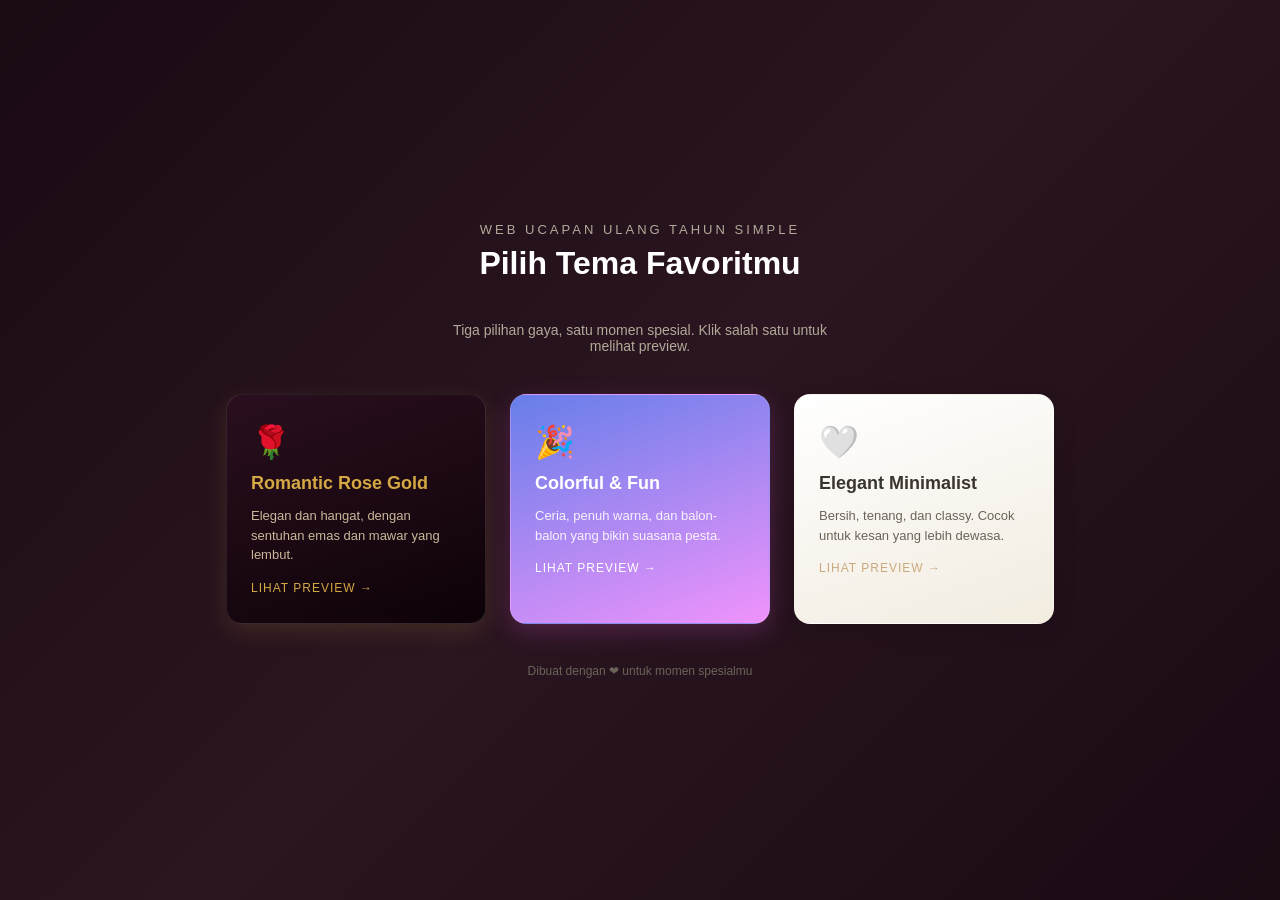
<file: index.html>
<!DOCTYPE html>
<html lang="id">
<head>
    <meta charset="UTF-8">
    <meta name="viewport" content="width=device-width, initial-scale=1.0">
    <title>Web Ucapan Ulang Tahun - Pilih Tema</title>
    <style>
        * {
            margin: 0;
            padding: 0;
            box-sizing: border-box;
        }

        body {
            font-family: 'Segoe UI', sans-serif;
            background: linear-gradient(135deg, #1a0a14 0%, #2a1520 50%, #1a0a14 100%);
            min-height: 100vh;
            display: flex;
            flex-direction: column;
            align-items: center;
            justify-content: center;
            padding: 40px 20px;
            gap: 40px;
        }

        .eyebrow {
            color: #b3a998;
            font-size: 13px;
            letter-spacing: 3px;
            text-transform: uppercase;
        }

        h1 {
            color: #fff;
            font-size: 32px;
            text-align: center;
        }

        .subtitle {
            color: #b3a998;
            font-size: 14px;
            text-align: center;
            max-width: 400px;
        }

        .cards {
            display: flex;
            flex-wrap: wrap;
            justify-content: center;
            gap: 24px;
            max-width: 900px;
        }

        .card {
            width: 260px;
            border-radius: 16px;
            padding: 28px 24px;
            text-decoration: none;
            display: flex;
            flex-direction: column;
            gap: 12px;
            transition: transform 0.3s ease, box-shadow 0.3s ease;
            border: 1px solid rgba(255,255,255,0.1);
        }

        .card:hover {
            transform: translateY(-6px);
        }

        .card-a {
            background: linear-gradient(160deg, #2a0f1e, #0d0208);
            box-shadow: 0 8px 24px rgba(212, 168, 67, 0.15);
        }

        .card-a:hover {
            box-shadow: 0 12px 32px rgba(212, 168, 67, 0.3);
        }

        .card-b {
            background: linear-gradient(160deg, #667eea, #f093fb);
            box-shadow: 0 8px 24px rgba(200, 80, 192, 0.25);
        }

        .card-b:hover {
            box-shadow: 0 12px 32px rgba(200, 80, 192, 0.4);
        }

        .card-c {
            background: linear-gradient(160deg, #ffffff, #f2ece0);
            box-shadow: 0 8px 24px rgba(0, 0, 0, 0.1);
        }

        .card-c:hover {
            box-shadow: 0 12px 32px rgba(0, 0, 0, 0.15);
        }

        .card-icon {
            font-size: 32px;
        }

        .card-title {
            font-size: 18px;
            font-weight: 600;
        }

        .card-a .card-title { color: #d4a843; }
        .card-b .card-title { color: #fff; }
        .card-c .card-title { color: #3a352f; }

        .card-desc {
            font-size: 13px;
            line-height: 1.5;
        }

        .card-a .card-desc { color: #c9b99a; }
        .card-b .card-desc { color: rgba(255,255,255,0.9); }
        .card-c .card-desc { color: #6b6459; }

        .card-cta {
            font-size: 12px;
            letter-spacing: 1px;
            text-transform: uppercase;
            margin-top: 4px;
        }

        .card-a .card-cta { color: #d4a843; }
        .card-b .card-cta { color: #fff; }
        .card-c .card-cta { color: #c9a97e; }

        footer {
            color: #6b6459;
            font-size: 12px;
            text-align: center;
        }
    </style>
</head>
<body>
    <div>
        <p class="eyebrow" style="text-align:center; margin-bottom: 8px;">Web Ucapan Ulang Tahun Simple</p>
        <h1>Pilih Tema Favoritmu</h1>
    </div>
    <p class="subtitle">Tiga pilihan gaya, satu momen spesial. Klik salah satu untuk melihat preview.</p>

    <div class="cards">
        <a href="template-A/" class="card card-a">
            <div class="card-icon">🌹</div>
            <div class="card-title">Romantic Rose Gold</div>
            <div class="card-desc">Elegan dan hangat, dengan sentuhan emas dan mawar yang lembut.</div>
            <div class="card-cta">Lihat Preview →</div>
        </a>

        <a href="template-B/" class="card card-b">
            <div class="card-icon">🎉</div>
            <div class="card-title">Colorful & Fun</div>
            <div class="card-desc">Ceria, penuh warna, dan balon-balon yang bikin suasana pesta.</div>
            <div class="card-cta">Lihat Preview →</div>
        </a>

        <a href="template-C/" class="card card-c">
            <div class="card-icon">🤍</div>
            <div class="card-title">Elegant Minimalist</div>
            <div class="card-desc">Bersih, tenang, dan classy. Cocok untuk kesan yang lebih dewasa.</div>
            <div class="card-cta">Lihat Preview →</div>
        </a>
    </div>

    <footer>Dibuat dengan ❤ untuk momen spesialmu</footer>
</body>
</html>
</file>
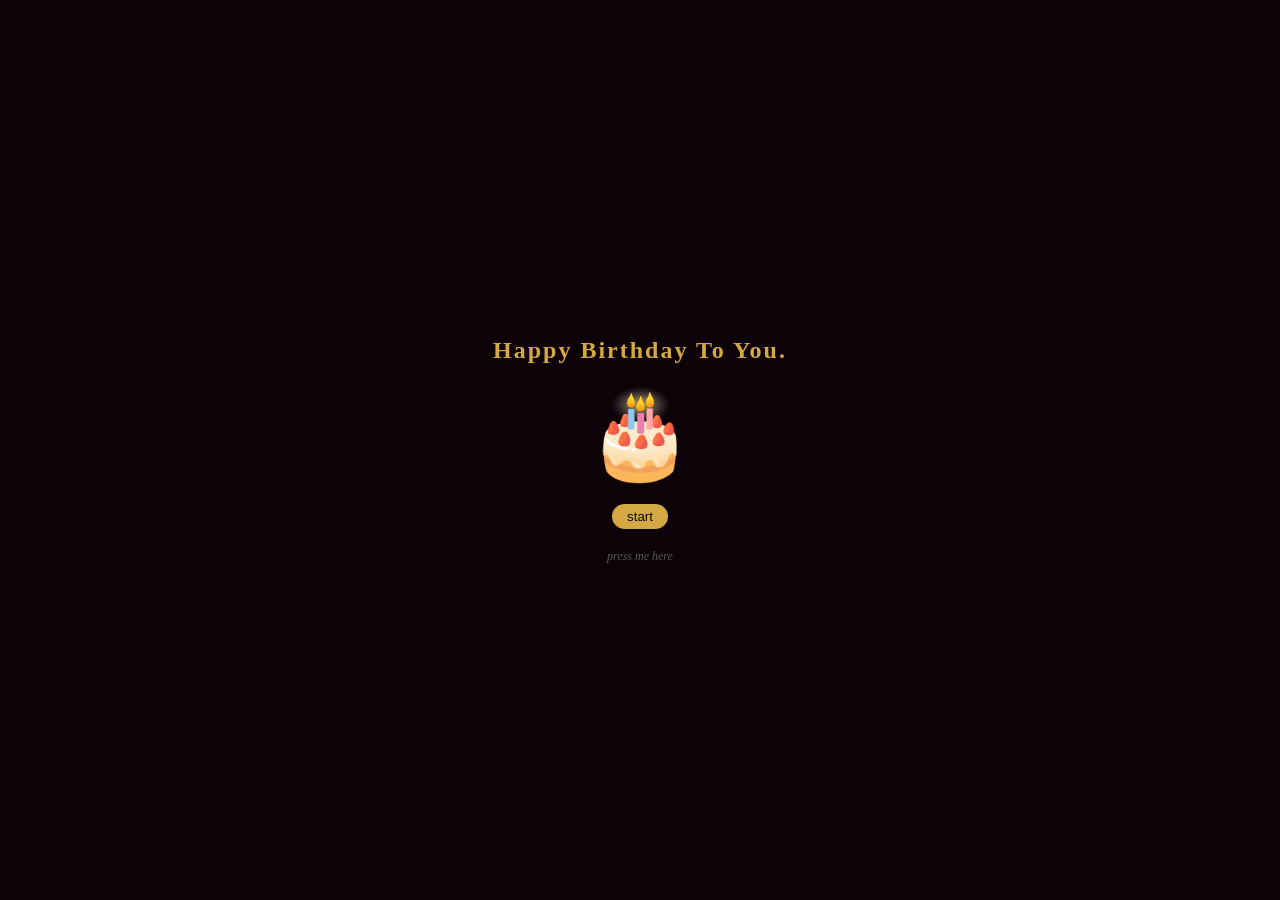
<file: contoh-a/index.html>
<!DOCTYPE html>
<html lang="en">
<head>
    <meta charset="UTF-8">
    <meta name="viewport" content="width=device-width, initial-scale=1.0">
    <title>happy birthday web</title>
    <link rel="stylesheet" href="index-A.css">
</head>
<body>
    <div class="intro-screen">
        <h1>Happy Birthday To You.</h1>
        <div class="cake">🎂</div>
        <button class="btn-start" onclick="start()">start</button>
        <p class="press">press me here</p>
    </div>

    <div class="main-content" id="maincontent">
        <section class="hero">
        <div class="foto-placeholder">
            <img src="img/image.jpg" alt="Foto">
        </div>
        <h2 class="nama">kitty</h2>
        <p class="tanggal">📅 17 agustus 1945</p>
        <div class="countdown">
            <div class="countdown-box">
                <span id="hari">00</span>
                <p>Hari</p>
            </div>
            <div class="countdown-box">
                <span id="jam">00</span>
                <p>Jam</p>
            </div>
            <div class="countdown-box">
                <span id="menit">00</span>
                <p>Menit</p>
            </div>
            <div class="countdown-box">
                <span id="detik">00</span>
                <p>Detik</p>
            </div>
        </div>
    </section>

   <section class="pesan">
    <div class="amplop" id="amplop" onclick="bukaAmplop()">
        <div class="amplop-tutup"></div>
        <div class="amplop-badan">
            <p>💌</p>
        </div>
    </div>
    
    <div class="isi-surat" id="isiSurat">
        <h3>💌 Untuk Kamu</h3>
        <p class="isi-pesan">pesan bipbupbop</p>
    </div>
</section>

    <section class="penutup">
        <h3>🎉Selamat ya udah ulang tahun, cihuy</h3>
    </section>
        <div id="ytAudioContainer" style="position:absolute; width:0; height:0; overflow:hidden;"></div>
    </div>

    <script src="index-A.js"></script>
    <script src="https://www.youtube.com/iframe_api"></script>
</body>
</html>
</file>
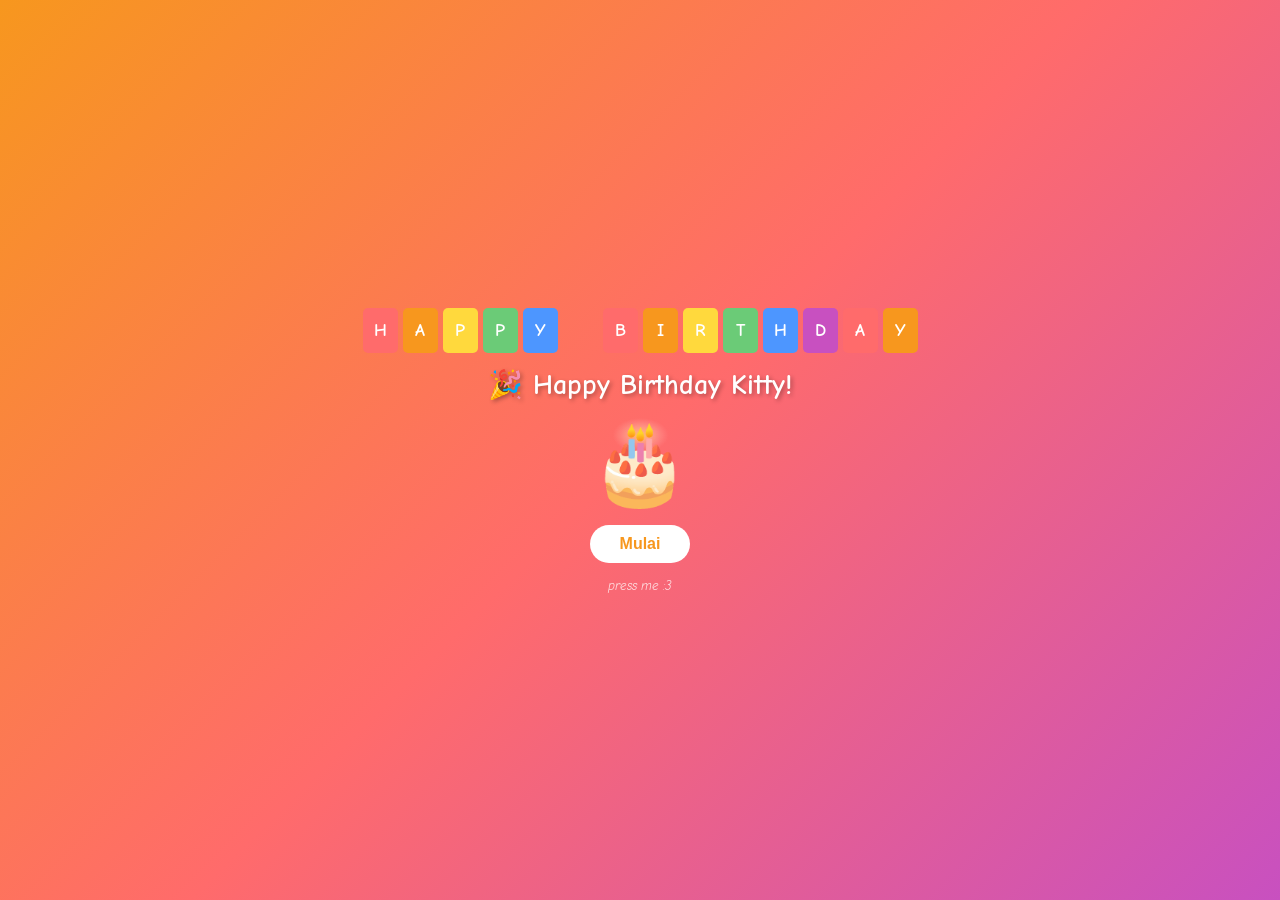
<file: contoh-b/index.html>
<!DOCTYPE html>
<html lang="en">
<head>
    <meta charset="UTF-8">
    <meta name="viewport" content="width=device-width, initial-scale=1.0">
    <title>Happy Birthday Web</title>
    <link rel="preconnect" href="https://fonts.googleapis.com">
    <link href="https://fonts.googleapis.com/css2?family=Comic+Neue:wght@400;700&display=swap" rel="stylesheet">
    <link rel="stylesheet" href="index-B.css">
</head>
<body>
    <div class="intro-screen">
        <div class="bunting" id="bunting"></div>
        <h1>🎉 Happy Birthday Kitty!</h1>
        <div class="cake">🎂</div>
        <button class="btn-start" onclick="start()">Mulai</button>
        <p class="press">press me :3</p>
    </div>

    <div class="main-content" id="maincontent">
        <section class="hero">
        <div class="hero-card">
        <div class="foto-placeholder">
            <img src="img/foto.png" alt="Foto">
            <div class="topi">
                <img src="img/party-hat.png" alt="Topi ulang tahun">
            </div>
        </div>
        <div class="hero-text">
        <h2 class="nama">Nama Orang</h2>
        <p class="tanggal">📅 17 Agustus 2045</p>
        <div class="countdown" id="countdown">
            <div class="countdown-box">
                <span id="hari">00</span>
                <p>Hari</p>
            </div>
            <div class="countdown-box">
                <span id="jam">00</span>
                <p>Jam</p>
            </div>
            <div class="countdown-box">
                <span id="menit">00</span>
                <p>Menit</p>
            </div>
            <div class="countdown-box">
                <span id="detik">00</span>
                <p>Detik</p>
            </div>
            </div>
            <div class="ucapan-wrap" id="ucapanHariH" style="display:none;">
                <span class="confetti-samping">🎉</span>
                <h2 class="ucapan-hariH">Selamat Ulang Tahun!</h2>
                <span class="confetti-samping">🎉</span>
            </div>
            <div id="ytAudioContainer" style="position:absolute; width:0; height:0; overflow:hidden;"></div>
        </div>
    </div>
    </section>

    <section class="pesan">
    <div class="amplop" id="amplop" onclick="bukaAmplop()">
        <div class="amplop-tutup"></div>
        <div class="amplop-badan">
            <p>💌</p>
        </div>
    </div>
    
    <div class="isi-surat" id="isiSurat">
        <h3>🎉 Untuk Kamu!</h3>
        <p class="isi-pesan">Semoga Sehat dan Gak ngerepotin babu</p>
    </div>
</section>

    <section class="penutup">
        <div class="penutup-wrap">
            <span class="confetti-samping">🎉</span>
            <div class="penutup-teks">
                <div class="baris-teks">Semoga harimu</div>
                <div class="baris-teks">secerah warna-warni ini!</div>
            </div>
            <span class="confetti-samping">🎉</span>
        </div>
    </section>
    </div>

    <script src="index-B.js"></script>
    <script src="https://www.youtube.com/iframe_api"></script>
</body>
</html>
</file>
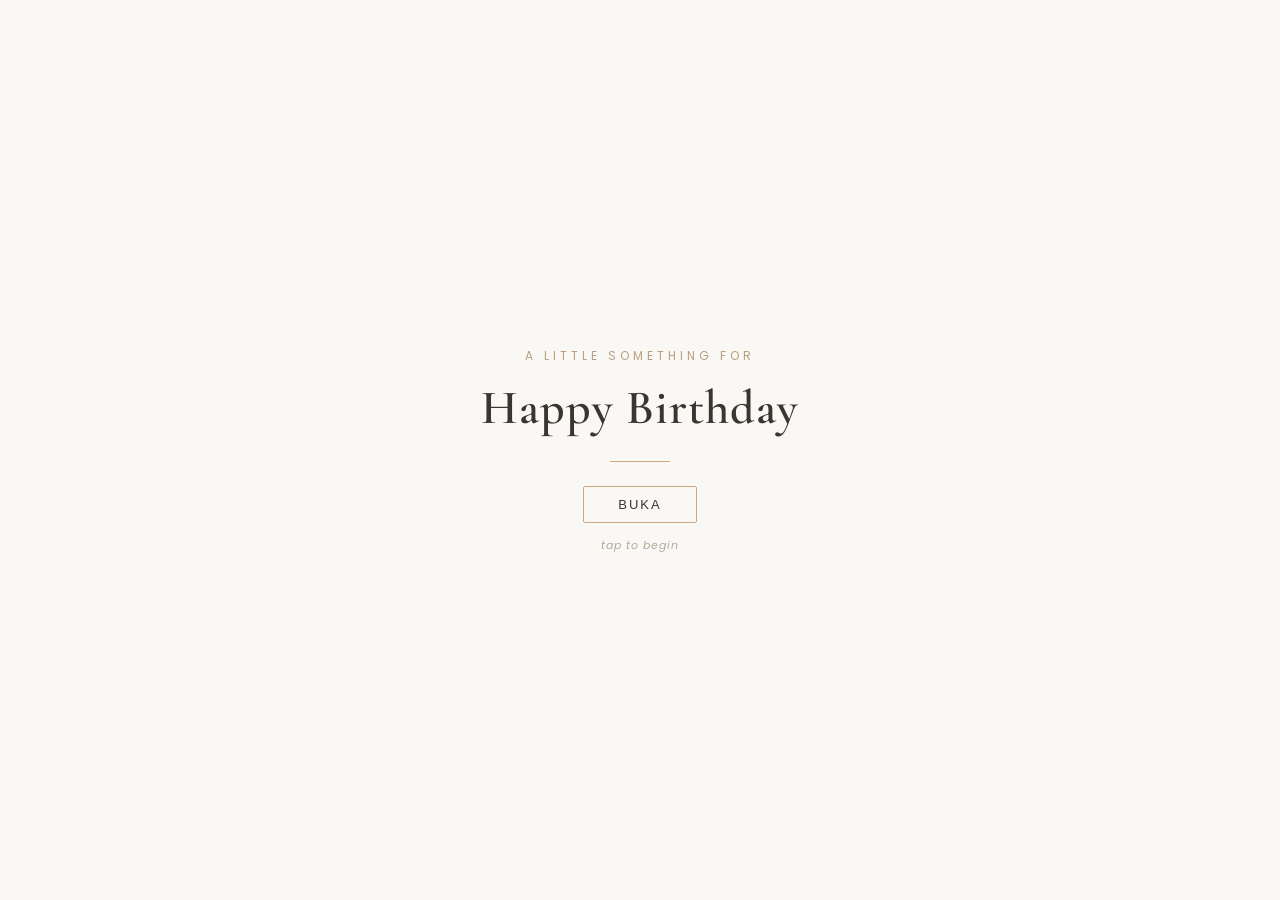
<file: contoh-c/index.html>
<!DOCTYPE html>
<html lang="en">
<head>
    <meta charset="UTF-8">
    <meta name="viewport" content="width=device-width, initial-scale=1.0">
    <title>Happy Birthday Web</title>
    <link rel="preconnect" href="https://fonts.googleapis.com">
    <link href="https://fonts.googleapis.com/css2?family=Cormorant+Garamond:wght@500;600&family=Poppins:wght@300;400;500&display=swap" rel="stylesheet">
    <link rel="stylesheet" href="index-C.css">
</head>
<body>
    <div class="intro-screen">
        <p class="eyebrow">a little something for</p>
        <h1>Happy Birthday</h1>
        <div class="divider"></div>
        <button class="btn-start" onclick="start()">Buka</button>
        <p class="press">tap to begin</p>
    </div>

    <div class="main-content" id="maincontent">
        <section class="hero">
            <div class="hero-card">
                <div class="foto-wrapper">
                    <svg class="rotating-text" viewBox="0 0 220 220">
                        <defs>
                            <path id="circlePath" d="M 110,110 m -95,0 a 95,95 0 1,1 190,0 a 95,95 0 1,1 -190,0" />
                        </defs>
                        <text font-size="13" letter-spacing="3">
                            <textPath href="#circlePath">&#10022; HAPPY BIRTHDAY &#10022; HAPPY BIRTHDAY </textPath>
                        </text>
                    </svg>
                    <div class="foto-placeholder">
                        <img src="img/foto1.png" alt="Foto">
                    </div>
                </div>
                <h2 class="nama">the person you love.</h2>
                <p class="tanggal">day month year</p>
                <div class="countdown">
                    <div class="countdown-box">
                        <span id="hari">00</span>
                        <p>Hari</p>
                    </div>
                    <div class="countdown-box">
                        <span id="jam">00</span>
                        <p>Jam</p>
                    </div>
                    <div class="countdown-box">
                        <span id="menit">00</span>
                        <p>Menit</p>
                    </div>
                    <div class="countdown-box">
                        <span id="detik">00</span>
                        <p>Detik</p>
                    </div>
                </div>
            </div>
            <div id="ytAudioContainer" style="position:absolute; width:0; height:0; overflow:hidden;"></div>
        </section>

        <section class="pesan">
            <div class="amplop" id="amplop" onclick="bukaAmplop()">
                <div class="amplop-tutup"></div>
                <div class="amplop-badan">
                    <p>&#9993;</p>
                </div>
            </div>

            <div class="isi-surat" id="isiSurat">
                <h3>Read This..</h3>
                <p class="isi-pesan" id="isiPesan" data-text="I hope you are always happy and always laughing."></p>
            </div>
        </section>

        <section class="penutup">
            <div class="divider small"></div>
            <h3>Happy Birthday.</h3>
        </section>
    </div>

    <script src="index-C.js"></script>
    <script src="https://www.youtube.com/iframe_api"></script>
</body>
</html>
</file>
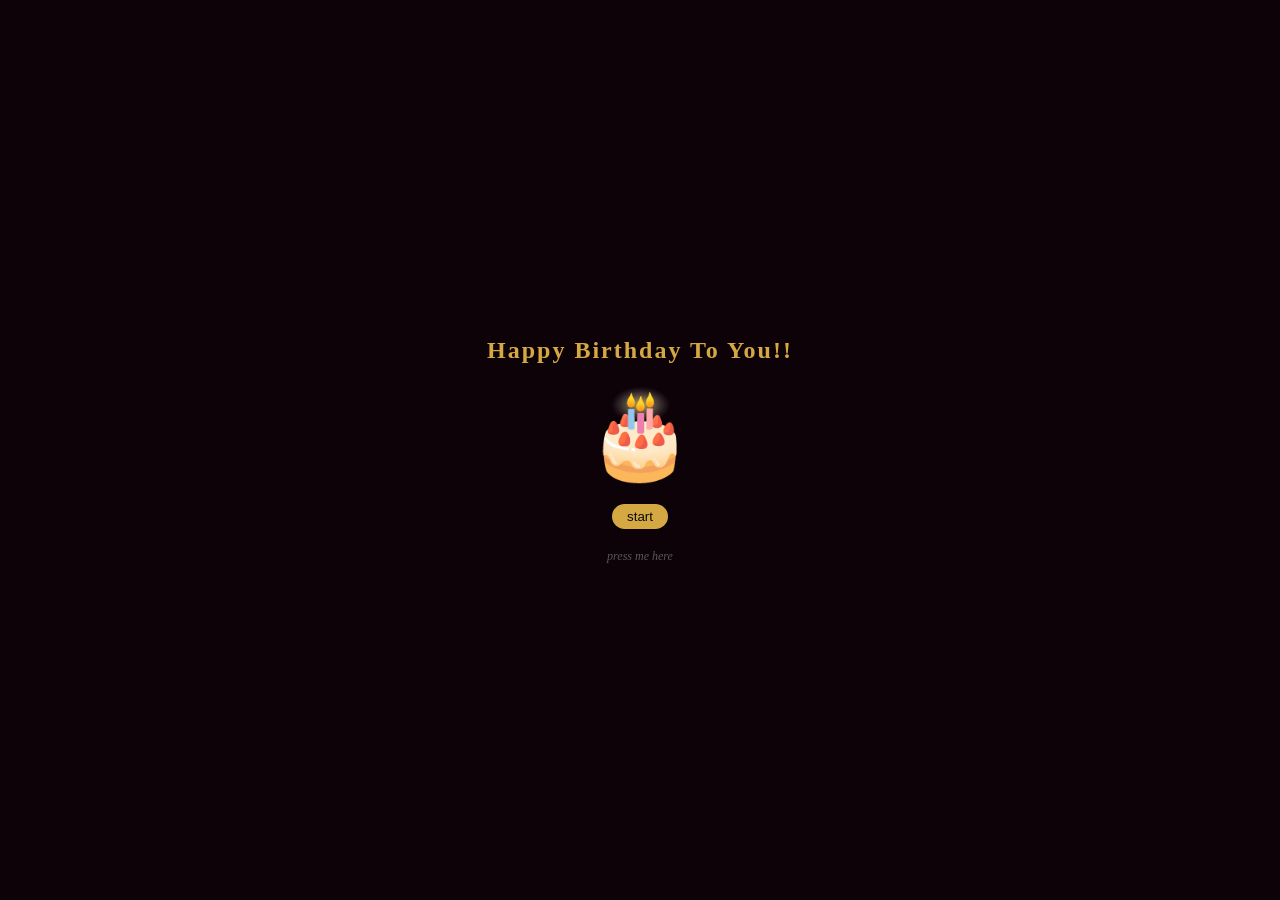
<file: template-A/index.html>
<!DOCTYPE html>
<html lang="en">
<head>
    <meta charset="UTF-8">
    <meta name="viewport" content="width=device-width, initial-scale=1.0">
    <title>happy birthday web</title>
    <link rel="stylesheet" href="index-A.css">
</head>
<body>
    <div class="intro-screen">
        <h1>Happy Birthday To You!!</h1>
        <div class="cake">🎂</div>
        <button class="btn-start" onclick="start()">start</button>
        <p class="press">press me here</p>
    </div>

    <div class="main-content" id="maincontent">
        <section class="hero">
        <div class="foto-placeholder">🎂</div>
        <h2 class="nama">Nama Orang</h2>
        <p class="tanggal">📅 DD Month YYYY</p>
        <div class="countdown">
            <div class="countdown-box">
                <span id="hari">00</span>
                <p>Hari</p>
            </div>
            <div class="countdown-box">
                <span id="jam">00</span>
                <p>Jam</p>
            </div>
            <div class="countdown-box">
                <span id="menit">00</span>
                <p>Menit</p>
            </div>
            <div class="countdown-box">
                <span id="detik">00</span>
                <p>Detik</p>
            </div>
        </div>
    </section>

   <section class="pesan">
    <div class="amplop" id="amplop" onclick="bukaAmplop()">
        <div class="amplop-tutup"></div>
        <div class="amplop-badan">
            <p>💌</p>
        </div>
    </div>
    
    <div class="isi-surat" id="isiSurat">
        <h3>💌 Untuk Kamu</h3>
        <p class="isi-pesan">Tulis pesan panjang di sini...</p>
    </div>
</section>

    <section class="penutup">
        <h3>🎉testing konten</h3>
    </section>
        <audio id="musikUltah" loop>
          <source src="audio/music.mp3" type="audio/mpeg">
        </audio>
    </div>

    <script src="index-A.js"></script>
</body>
</html>
</file>
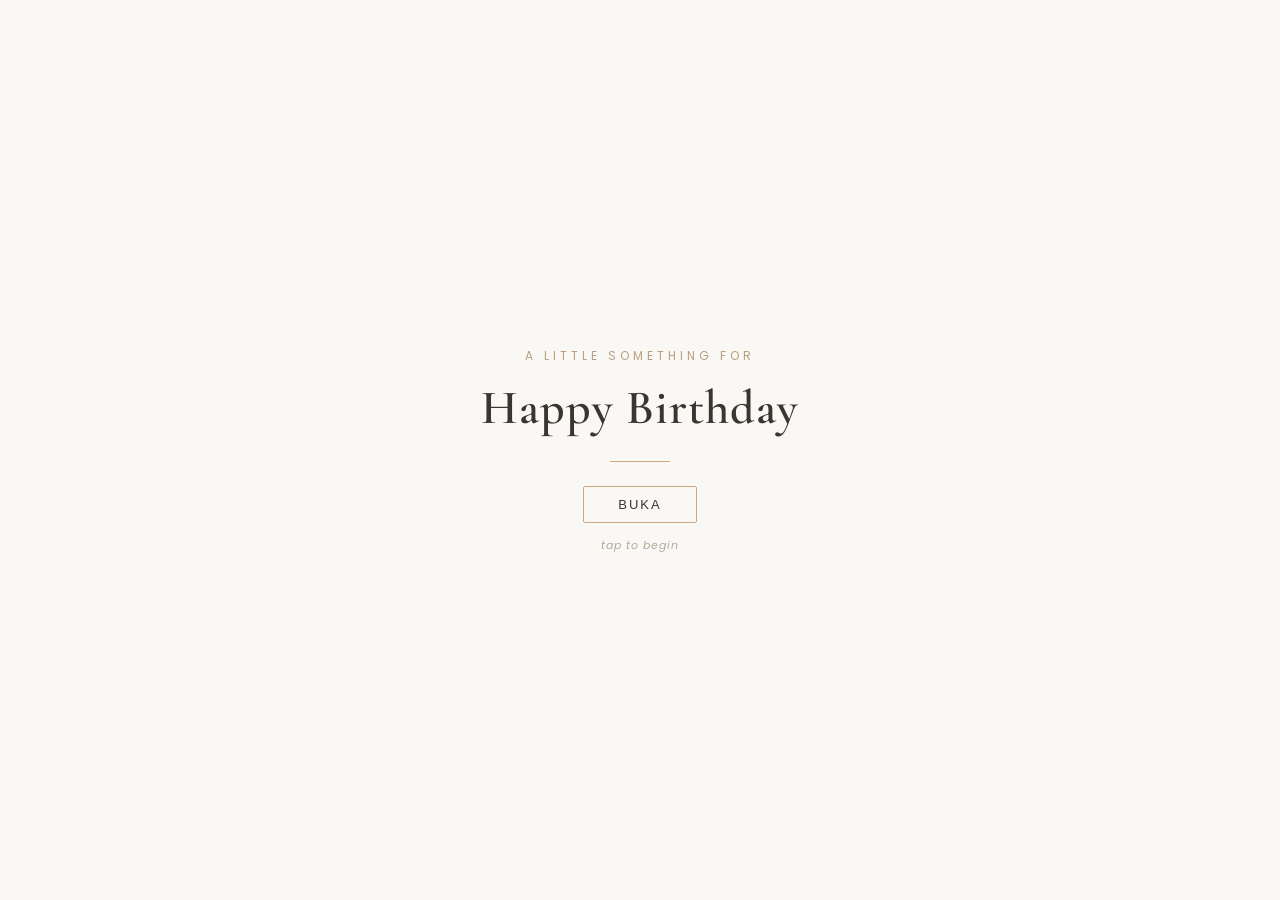
<file: template-C/index.html>
<!DOCTYPE html>
<html lang="en">
<head>
    <meta charset="UTF-8">
    <meta name="viewport" content="width=device-width, initial-scale=1.0">
    <title>Happy Birthday Web</title>
    <link rel="preconnect" href="https://fonts.googleapis.com">
    <link href="https://fonts.googleapis.com/css2?family=Cormorant+Garamond:wght@500;600&family=Poppins:wght@300;400;500&display=swap" rel="stylesheet">
    <link rel="stylesheet" href="index-C.css">
</head>
<body>
    <div class="intro-screen">
        <p class="eyebrow">a little something for</p>
        <h1>Happy Birthday</h1>
        <div class="divider"></div>
        <button class="btn-start" onclick="start()">Buka</button>
        <p class="press">tap to begin</p>
    </div>

    <div class="main-content" id="maincontent">
        <section class="hero">
            <div class="hero-card">
                <div class="foto-wrapper">
                    <svg class="rotating-text" viewBox="0 0 220 220">
                        <defs>
                            <path id="circlePath" d="M 110,110 m -95,0 a 95,95 0 1,1 190,0 a 95,95 0 1,1 -190,0" />
                        </defs>
                        <text font-size="13" letter-spacing="3">
                            <textPath href="#circlePath">&#10022; HAPPY BIRTHDAY &#10022; HAPPY BIRTHDAY </textPath>
                        </text>
                    </svg>
                    <div class="foto-placeholder">🎂</div>
                </div>
                <h2 class="nama">Nama Orang</h2>
                <p class="tanggal">DD Month YYYY</p>
                <div class="countdown">
                    <div class="countdown-box">
                        <span id="hari">00</span>
                        <p>Hari</p>
                    </div>
                    <div class="countdown-box">
                        <span id="jam">00</span>
                        <p>Jam</p>
                    </div>
                    <div class="countdown-box">
                        <span id="menit">00</span>
                        <p>Menit</p>
                    </div>
                    <div class="countdown-box">
                        <span id="detik">00</span>
                        <p>Detik</p>
                    </div>
                </div>
            </div>
            <audio id="musikUltah" loop>
                <source src="audio/music.mp3" type="audio/mpeg">
            </audio>
        </section>

        <section class="pesan">
            <div class="amplop" id="amplop" onclick="bukaAmplop()">
                <div class="amplop-tutup"></div>
                <div class="amplop-badan">
                    <p>&#9993;</p>
                </div>
            </div>

            <div class="isi-surat" id="isiSurat">
                <h3>Untuk Kamu</h3>
                <p class="isi-pesan" id="isiPesan" data-text="Tulis pesan panjang di sini..."></p>
            </div>
        </section>

        <section class="penutup">
            <div class="divider small"></div>
            <h3>Selamat Ulang Tahun</h3>
        </section>
    </div>

    <script src="index-C.js"></script>
</body>
</html>
</file>
<file: contoh-a/index-A.css>
* {
    margin: 0;
    padding: 0;
    box-sizing: border-box;
}

body {
    font-family: Georgia, 'Times New Roman', Times, serif;
    overflow: hidden;
}

.intro-screen {
    width: 100vw;
    height: 100vh;
    background: #0d0208;
    display: flex;
    flex-direction: column;
    align-items: center;
    justify-content: center;
    gap: 20px;
    transition: opacity 0.5s ease;
}

h1 {
    color: #d4a843;
    font-size: 24px;
    letter-spacing: 2px;
}

.cake {
    font-size: 85px;
    animation: bounce 2s ease-in-out infinite;
}

.btn-start {
    padding: 5px 15px;
    background-color: #d4a843;
    color: rgb(12, 12, 12);
    border-radius: 15px;
    border: none;
    cursor: pointer;
    animation: pulse 2s ease-in-out infinite;
}

.press {
    color: rgb(92, 86, 86);
    font-size: 12px;
    font-style: italic;
}

@keyframes bounce {
    0%, 100% { transform: translateY(0); }
    50% { transform: translateY(-10px); }
}

@keyframes pulse {
    0%, 100% { box-shadow: 0 0 0 0 rgba(212, 168, 67, 0.4); }
    50% { box-shadow: 0 0 0 10px rgba(212, 168, 67, 0); }
}

.particle {
    position: absolute;
    width: 4px;
    height: 4px;
    background: #d4a843;
    border-radius: 50%;
    animation: float linear infinite;
    opacity: 0;
}

.particle:nth-child(even) {
    background: #d9a0ae;
}

@keyframes float {
    0% { transform: translateY(100vh); opacity: 0; }
    10% { opacity: 0.6; }
    90% { opacity: 0.6; }
    100% { transform: translateY(-10px); opacity: 0; }
}

#maincontent {
    display: none;
    width: 100vw;
    min-height: 100vh;
    background:linear-gradient(180deg, #0d0208 0%, #2a0f1e 50%, #0d0208 100%);
    color: #d4a843;
    align-items: center;
    justify-content: center;
    opacity: 0;
    transition: opacity 0.5s ease;
     flex-direction: column;
    overflow-y: auto;
    overflow-x: hidden;
    padding: 40px 20px;
    gap: 60px;
}

.hero {
    display: flex;
    flex-direction: column;
    align-items: center;
    gap: 15px;
    text-align: center;
}

.foto-placeholder {
    width: 150px;
    height: 150px;
    border-radius: 50%;
    border: 3px solid #d4a843;
    box-shadow: 0 0 18px rgba(224, 154, 168, 0.45);
    display: flex;
    align-items: center;
    justify-content: center;
    font-size: 70px;
    background: rgba(212, 168, 67, 0.08);
    overflow: hidden;
}

.foto-placeholder img {
    width: 100%;
    height: 100%;
    object-fit: cover;
    border-radius: 50%;
    display: block;
}

.nama {
    font-size: 28px;
    color: #d4a843;
}

.tanggal {
    color: #8a6d3b;
    font-size: 14px;
}

.countdown {
    display: flex;
    gap: 20px;
    margin-top: 10px;
}

.countdown-box {
    display: flex;
    flex-direction: column;
    align-items: center;
    background: rgba(212, 168, 67, 0.1);
    border: 1px solid #d4a843;
    border-radius: 10px;
    padding: 15px 20px;
}

.countdown-box span {
    font-size: 32px;
    font-weight: bold;
    color: #d4a843;
}

.countdown-box p {
    font-size: 12px;
    color: #8a6d3b;
}

.pesan {
    text-align: center;
    max-width: 600px;
    margin: 0 auto;
}

.pesan h3 {
    color: #d4a843;
    margin-bottom: 15px;
}

.isi-pesan {
    color: #c9b99a;
    line-height: 1.8;
    font-size: 15px;
}

.penutup {
    text-align: center;
    padding-bottom: 40px;
}

.penutup h3 {
    color: #d4a843;
    font-size: 24px;
}

.confetti {
    position: fixed;
    top: -10px;
    width: 8px;
    height: 8px;
    border-radius: 2px;
    animation: confettiFall linear forwards;
    z-index: 9999;
}

@keyframes confettiFall {
    0% { transform: translateY(0) rotate(0deg); opacity: 1; }
    100% { transform: translateY(100vh) rotate(360deg); opacity: 0; }
}

.hero, .pesan, .penutup {
    opacity: 0;
    transform: translateY(30px);
    transition: opacity 0.6s ease, transform 0.6s ease;
}

.show {
    opacity: 1;
    transform: translateY(0);
}

.partikel-konten {
    position: absolute;
    width: 3px;
    height: 3px;
    background: #d4a843;
    border-radius: 50%;
    opacity: 0;
    animation: float linear infinite;
    pointer-events: none;
}

.amplop {
    width: 120px;
    height: 90px;
    background: linear-gradient(135deg, #d4a843 0%, #c9899a 100%);
    border-radius: 5px;
    position: relative;
    cursor: pointer;
    margin: 0 auto;
    transition: transform 0.3s ease;
    display: flex;
    align-items: center;
    justify-content: center;
    font-size: 40px;
    box-shadow: 0 5px 18px rgba(201, 137, 154, 0.45);
}

.amplop:hover {
    transform: scale(1.05);
}

.amplop-tutup {
    position: absolute;
    top: 0;
    left: 0;
    width: 100%;
    height: 50%;
    background: #b06b7f;
    clip-path: polygon(0 0, 50% 100%, 100% 0);
    transition: transform 0.5s ease;
    transform-origin: top;
}

.amplop.terbuka .amplop-tutup {
    transform: rotateX(180deg);
}

.isi-surat {
    display: none;
    text-align: center;
    max-width: 600px;
    margin: 20px auto 0;
    animation: fadeInUp 0.6s ease forwards;
}

.isi-surat h3 {
    color: #d4a843;
    margin-bottom: 15px;
}
</file>
<file: contoh-b/index-B.css>
* {
    margin: 0;
    padding: 0;
    box-sizing: border-box;
}

body {
    font-family: 'Comic Neue', 'Comic Sans MS', cursive, sans-serif;
    overflow-x: hidden;
}

.intro-screen {
    width: 100vw;
    height: 100vh;
    background: linear-gradient(135deg, #f7971e, #ff6b6b, #c850c0);
    display: flex;
    flex-direction: column;
    align-items: center;
    justify-content: center;
    gap: 15px;
    position: relative;
    overflow: hidden;
}

h1 {
    font-size: 28px;
    color: white;
    text-shadow: 2px 2px 4px rgba(0,0,0,0.3);
    text-align: center;
}

.cake {
    font-size: 80px;
    animation: bounce 2s ease-in-out infinite;
}

.btn-start {
    padding: 10px 30px;
    background: white;
    color: #f7971e;
    border: none;
    border-radius: 50px;
    font-size: 16px;
    font-weight: bold;
    cursor: pointer;
    animation: pulse 2s ease-in-out infinite;
}

.press {
    color: rgba(255,255,255,0.8);
    font-style: italic;
    font-size: 13px;
}

@keyframes bounce {
    0%, 100% { transform: translateY(0); }
    50% { transform: translateY(-10px); }
}

@keyframes pulse {
    0%, 100% { transform: scale(1); }
    50% { transform: scale(1.05); }
}

.bunting {
    display: flex;
    gap: 5px;
    flex-wrap: wrap;
    justify-content: center;
}

.bunting-card {
    width: 35px;
    height: 45px;
    border-radius: 5px;
    display: flex;
    align-items: center;
    justify-content: center;
    font-size: 18px;
    font-weight: bold;
    color: white;
    animation: swing 2s ease-in-out infinite;
}

.bunting-card:nth-child(odd) { animation-delay: 0.2s; }
.bunting-card:nth-child(even) { animation-delay: 0.5s; }

@media (max-width: 480px) {
    .bunting-card {
        width: 22px;
        height: 30px;
        font-size: 12px;
    }
    .bunting {
        gap: 3px;
    }
}

@keyframes swing {
    0%, 100% { transform: rotate(-5deg); }
    50% { transform: rotate(5deg); }
}

.confetti-intro {
    position: absolute;
    top: -10px;
    width: 8px;
    height: 8px;
    animation: confettiFall linear infinite;
    pointer-events: none;
}

@keyframes confettiFall {
    0% { transform: translateY(0) rotate(0deg); opacity: 1; }
    100% { transform: translateY(100vh) rotate(360deg); opacity: 0; }
}

#maincontent {
    display: none;
    width: 100vw;
    min-height: 100vh;
    background: linear-gradient(135deg, #667eea 0%, #764ba2 25%, #f093fb 50%, #4facfe 75%, #667eea 100%);
    background-size: 400% 400%;
    animation: gradientShift 8s ease infinite;
    flex-direction: column;
    align-items: center;
    padding: 40px 20px;
    gap: 60px;
    opacity: 0;
    transition: opacity 0.5s ease;
    overflow: hidden;
    position: relative;
}

@keyframes gradientShift {
    0% { background-position: 0% 50%; }
    50% { background-position: 100% 50%; }
    100% { background-position: 0% 50%; }
}

.hero {
    display: flex;
    flex-direction: row;
    align-items: center;
    gap: 40px;
    text-align: left;
    flex-wrap: wrap;
    justify-content: center;
}

.hero-text {
    display: flex;
    flex-direction: column;
    gap: 15px;
}

.hero-card {
    display: flex;
    flex-direction: row;
    align-items: center;
    gap: 40px;
    flex-wrap: wrap;
    justify-content: center;
    background: rgba(255, 255, 255, 0.15);
    backdrop-filter: blur(8px);
    border: 2px solid rgba(255, 255, 255, 0.4);
    border-radius: 24px;
    padding: 30px 40px;
    box-shadow: 0 8px 32px rgba(0, 0, 0, 0.15);
    position: relative;
    z-index: 2;
}

.foto-placeholder {
    width: 150px;
    height: 150px;
    border-radius: 50%;
    border: 4px solid #ffd93d;
    box-shadow: 0 0 20px rgba(255, 217, 61, 0.5);
    display: flex;
    align-items: center;
    justify-content: center;
    font-size: 70px;
    background: rgba(255, 255, 255, 0.2);
    flex-shrink: 0;
    position: relative;
}

.foto-placeholder > img {
    width: 100%;
    height: 100%;
    object-fit: cover;
    border-radius: 50%;
    display: block;
}

.nama {
    font-size: 28px;
    color: #5a0080;
    text-shadow: 2px 2px 0px rgba(255,255,255,0.5);
}

.tanggal {
    color: #333;
    font-size: 14px;
}

.countdown {
    display: flex;
    gap: 15px;
    flex-wrap: wrap;
    justify-content: center;
}

.countdown-box {
    display: flex;
    flex-direction: column;
    align-items: center;
    padding: 15px 20px;
    border-radius: 12px;
    min-width: 70px;
}

.countdown-box:nth-child(1) { background: rgba(255, 107, 107, 0.3); border: 2px solid #ff6b6b; }
.countdown-box:nth-child(2) { background: rgba(247, 151, 30, 0.3); border: 2px solid #f7971e; }
.countdown-box:nth-child(3) { background: rgba(107, 203, 119, 0.3); border: 2px solid #6bcb77; }
.countdown-box:nth-child(4) { background: rgba(77, 150, 255, 0.3); border: 2px solid #4d96ff; }

.countdown-box span {
    font-size: 32px;
    font-weight: bold;
    color: #333;
}

.countdown-box p {
    font-size: 12px;
    color: #555;
}

@media (max-width: 480px) {
    .countdown {
        gap: 8px;
    }
    .countdown-box {
        min-width: 58px;
        padding: 10px 8px;
    }
    .countdown-box span {
        font-size: 22px;
    }
    .hero {
        text-align: center;
    }
    .hero-text {
        align-items: center;
    }
}

.pesan {
    text-align: center;
    max-width: 600px;
    margin: 0 auto;
}

.pesan h3 { color: #5a0080; margin-bottom: 15px; }

@media (max-width: 480px) {
    .pesan h3 {
        font-size: 20px;
    }
}

.isi-pesan {
    color: rgba(255,255,255,0.85);
    line-height: 1.8;
    font-size: 15px;
}

.penutup {
    text-align: center;
    padding-bottom: 40px;
}

.penutup-wrap,
.ucapan-wrap {
    display: flex;
    align-items: center;
    justify-content: center;
    gap: 12px;
}

.penutup-teks {
    display: flex;
    flex-direction: column;
    align-items: center;
    gap: 4px;
}

.baris-teks {
    color: #5a0080;
    font-size: 22px;
    line-height: 1.4;
}

.confetti-samping {
    font-size: 28px;
    flex-shrink: 0;
}

.ucapan-hariH {
    color: #d4a843;
    font-size: 24px;
}

@media (max-width: 480px) {
    .baris-teks {
        font-size: 16px;
    }
    .ucapan-hariH {
        font-size: 18px;
    }
    .confetti-samping {
        font-size: 20px;
    }
    .penutup-wrap,
    .ucapan-wrap {
        gap: 6px;
    }
}

.partikel-konten {
    position: absolute;
    width: 5px;
    height: 5px;
    border-radius: 50%;
    opacity: 0;
    animation: float linear infinite;
    pointer-events: none;
}

@keyframes float {
    0% { transform: translateY(100vh); opacity: 0; }
    10% { opacity: 0.6; }
    90% { opacity: 0.6; }
    100% { transform: translateY(-10px); opacity: 0; }
}

.balon {
    position: absolute;
    bottom: -50px;
    animation: balonNaik linear infinite;
    pointer-events: none;
    opacity: 0.7;
    z-index: 1;
}

@keyframes balonNaik {
    0% { transform: translateY(0) rotate(-5deg); opacity: 0.7; }
    50% { transform: translateY(-50vh) rotate(5deg); opacity: 0.7; }
    100% { transform: translateY(-100vh) rotate(-5deg); opacity: 0; }
}

.amplop {
    width: 120px;
    height: 90px;
    background:linear-gradient(135deg, #ff6b9d 0%, #c850c0 100%);
    border-radius: 5px;
    position: relative;
    cursor: pointer;
    margin: 0 auto;
    display: flex;
    align-items: center;
    justify-content: center;
    font-size: 40px;
    box-shadow: 0 5px 15px rgba(255, 107, 107, 0.4);
}

.amplop:hover {
    animation: goyang 0.5s ease infinite;
}

.amplop-tutup {
    position: absolute;
    top: 0;
    left: 0;
    width: 100%;
    height: 50%;
    background: #9d3f9b;
    clip-path: polygon(0 0, 50% 100%, 100% 0);
    transition: transform 0.5s ease;
    transform-origin: top;
}

.amplop.terbuka .amplop-tutup {
    transform: rotateX(180deg);
}

.isi-surat {
    display: none;
    text-align: center;
    max-width: 600px;
    margin: 20px auto 0;
    background: rgba(255, 255, 255, 0.15);
    backdrop-filter: blur(8px);
    border: 2px solid rgba(255, 255, 255, 0.4);
    border-radius: 20px;
    padding: 30px 25px;
}

.isi-surat h3 {
    color: #ffd93d;
    margin-bottom: 15px;
}

@keyframes goyang {
    0%, 100% { transform: rotate(-5deg) scale(1.05); }
    50% { transform: rotate(5deg) scale(1.05); }
}

.topi {
    position: absolute;
    top: -60px;
    left: 40%;
    transform: translateX(-50%) rotate(-15deg);
    width: 70px;
    z-index: 3;
    pointer-events: none;
}

.topi img {
    width: 100%;
    height: auto;
    display: block;
}
</file>
<file: contoh-c/index-C.css>
* {
    margin: 0;
    padding: 0;
    box-sizing: border-box;
}

body {
    font-family: 'Poppins', sans-serif;
    overflow-x: hidden;
}

h1, h2, h3 {
    font-family: 'Cormorant Garamond', serif;
}

/* ---------- INTRO ---------- */

.intro-screen {
    width: 100vw;
    height: 100vh;
    background: #faf8f5;
    display: flex;
    flex-direction: column;
    align-items: center;
    justify-content: center;
    gap: 14px;
    transition: opacity 0.6s ease;
}

.eyebrow {
    color: #b8a082;
    font-size: 12px;
    letter-spacing: 4px;
    text-transform: uppercase;
}

.intro-screen h1 {
    color: #3a352f;
    font-size: 48px;
    font-weight: 600;
    letter-spacing: 1px;
}

.divider {
    width: 60px;
    height: 1px;
    background: #c9a97e;
    margin: 10px 0;
}

.divider.small {
    width: 40px;
    margin: 0 auto 18px;
}

.btn-start {
    padding: 10px 34px;
    background: transparent;
    color: #3a352f;
    border: 1px solid #c9a97e;
    border-radius: 2px;
    font-size: 13px;
    letter-spacing: 2px;
    text-transform: uppercase;
    cursor: pointer;
    transition: background 0.3s ease, color 0.3s ease;
}

.btn-start:hover {
    background: #c9a97e;
    color: #faf8f5;
}

.press {
    color: #b3a998;
    font-size: 11px;
    letter-spacing: 1px;
    font-style: italic;
}

/* ---------- MAIN CONTENT ---------- */

#maincontent {
    display: none;
    width: 100vw;
    min-height: 100vh;
    background: #ffffff;
    color: #3a352f;
    align-items: center;
    justify-content: center;
    opacity: 0;
    transition: opacity 0.6s ease;
    flex-direction: column;
    padding: 60px 20px;
    gap: 70px;
}

.hero {
    display: flex;
    flex-direction: column;
    align-items: center;
    gap: 15px;
    text-align: center;
}

.hero-card {
    display: flex;
    flex-direction: column;
    align-items: center;
    gap: 15px;
    padding: 50px 60px;
    border: 1px solid #ece5da;
    border-radius: 4px;
}

.foto-wrapper {
    position: relative;
    width: 180px;
    height: 180px;
    display: flex;
    align-items: center;
    justify-content: center;
}

.rotating-text {
    position: absolute;
    top: 50%;
    left: 50%;
    width: 220px;
    height: 220px;
    transform: translate(-50%, -50%);
    animation: spin 16s linear infinite;
    pointer-events: none;
}

.rotating-text text, .rotating-text textPath {
    fill: #c9a97e;
}

@keyframes spin {
    from { transform: translate(-50%, -50%) rotate(0deg); }
    to { transform: translate(-50%, -50%) rotate(360deg); }
}

.foto-placeholder {
    position: relative;
    width: 140px;
    height: 140px;
    border-radius: 50%;
    border: 1px solid #c9a97e;
    display: flex;
    align-items: center;
    justify-content: center;
    font-size: 60px;
    background: rgba(201, 169, 126, 0.06);
    overflow: hidden;
}

.foto-placeholder img {
    width: 100%;
    height: 100%;
    object-fit: cover;
    border-radius: 50%;
    display: block;
    transition: opacity 0.6s ease;
}

.nama {
    font-size: 30px;
    font-weight: 600;
    color: #3a352f;
    margin-top: 5px;
}

.tanggal {
    color: #a89b86;
    font-size: 13px;
    letter-spacing: 1px;
}

.countdown {
    display: flex;
    gap: 18px;
    margin-top: 15px;
}

.countdown-box {
    display: flex;
    flex-direction: column;
    align-items: center;
    border: 1px solid #ece5da;
    border-radius: 2px;
    padding: 14px 18px;
    min-width: 60px;
}

.countdown-box span {
    font-family: 'Cormorant Garamond', serif;
    font-size: 30px;
    font-weight: 600;
    color: #3a352f;
}

.countdown-box p {
    font-size: 10px;
    letter-spacing: 1px;
    text-transform: uppercase;
    color: #a89b86;
    margin-top: 2px;
}

.pesan {
    text-align: center;
    max-width: 600px;
    margin: 0 auto;
}

.pesan h3 {
    color: #3a352f;
    margin-bottom: 15px;
    font-size: 26px;
}

.isi-pesan {
    color: #6b6459;
    line-height: 1.9;
    font-size: 15px;
    font-weight: 300;
}

.penutup {
    text-align: center;
    padding-bottom: 40px;
}

.penutup h3 {
    color: #3a352f;
    font-size: 28px;
    letter-spacing: 1px;
}

.hero, .pesan, .penutup {
    opacity: 0;
    transform: translateY(24px);
    transition: opacity 0.7s ease, transform 0.7s ease;
}

.show {
    opacity: 1;
    transform: translateY(0);
}

/* ---------- AMPLOP ---------- */

.amplop {
    width: 110px;
    height: 80px;
    background: #fdfbf8;
    border: 1.5px solid #c9a97e;
    border-radius: 3px;
    position: relative;
    cursor: pointer;
    margin: 0 auto;
    transition: transform 0.3s ease;
    display: flex;
    align-items: center;
    justify-content: center;
    font-size: 28px;
    color: #c9a97e;
    box-shadow: 0 6px 20px rgba(201, 169, 126, 0.35);
}

.amplop:hover {
    transform: translateY(-3px);
}

.amplop-tutup {
    position: absolute;
    top: 0;
    left: 0;
    width: 100%;
    height: 50%;
    background: #f1e8db;
    clip-path: polygon(0 0, 50% 100%, 100% 0);
    transition: transform 0.5s ease;
    transform-origin: top;
}

.amplop.terbuka .amplop-tutup {
    transform: rotateX(180deg);
}

.isi-surat {
    display: none;
    text-align: center;
    max-width: 560px;
    margin: 25px auto 0;
    padding: 35px 30px;
    border: 1px solid #ece5da;
    border-radius: 4px;
    animation: fadeInUp 0.6s ease forwards;
}

.isi-surat h3 {
    color: #3a352f;
    margin-bottom: 15px;
    font-size: 24px;
}

@keyframes fadeInUp {
    from { opacity: 0; transform: translateY(15px); }
    to { opacity: 1; transform: translateY(0); }
}
</file>
<file: template-A/index-A.css>
* {
    margin: 0;
    padding: 0;
    box-sizing: border-box;
}

body {
    font-family: Georgia, 'Times New Roman', Times, serif;
    overflow: hidden;
}

.intro-screen {
    width: 100vw;
    height: 100vh;
    background: #0d0208;
    display: flex;
    flex-direction: column;
    align-items: center;
    justify-content: center;
    gap: 20px;
    transition: opacity 0.5s ease;
}

h1 {
    color: #d4a843;
    font-size: 24px;
    letter-spacing: 2px;
}

.cake {
    font-size: 85px;
    animation: bounce 2s ease-in-out infinite;
}

.btn-start {
    padding: 5px 15px;
    background-color: #d4a843;
    color: rgb(12, 12, 12);
    border-radius: 15px;
    border: none;
    cursor: pointer;
    animation: pulse 2s ease-in-out infinite;
}

.press {
    color: rgb(92, 86, 86);
    font-size: 12px;
    font-style: italic;
}

@keyframes bounce {
    0%, 100% { transform: translateY(0); }
    50% { transform: translateY(-10px); }
}

@keyframes pulse {
    0%, 100% { box-shadow: 0 0 0 0 rgba(212, 168, 67, 0.4); }
    50% { box-shadow: 0 0 0 10px rgba(212, 168, 67, 0); }
}

.particle {
    position: absolute;
    width: 4px;
    height: 4px;
    background: #d4a843;
    border-radius: 50%;
    animation: float linear infinite;
    opacity: 0;
}

.particle:nth-child(even) {
    background: #d9a0ae;
}

@keyframes float {
    0% { transform: translateY(100vh); opacity: 0; }
    10% { opacity: 0.6; }
    90% { opacity: 0.6; }
    100% { transform: translateY(-10px); opacity: 0; }
}

#maincontent {
    display: none;
    width: 100vw;
    min-height: 100vh;
    background:linear-gradient(180deg, #0d0208 0%, #2a0f1e 50%, #0d0208 100%);
    color: #d4a843;
    align-items: center;
    justify-content: center;
    opacity: 0;
    transition: opacity 0.5s ease;
     flex-direction: column;
    overflow-y: auto;
    overflow-x: hidden;
    padding: 40px 20px;
    gap: 60px;
}

.hero {
    display: flex;
    flex-direction: column;
    align-items: center;
    gap: 15px;
    text-align: center;
}

.foto-placeholder {
    width: 150px;
    height: 150px;
    border-radius: 50%;
    border: 3px solid #d4a843;
    box-shadow: 0 0 18px rgba(224, 154, 168, 0.45);
    display: flex;
    align-items: center;
    justify-content: center;
    font-size: 70px;
    background: rgba(212, 168, 67, 0.08);
}

.nama {
    font-size: 28px;
    color: #d4a843;
}

.tanggal {
    color: #8a6d3b;
    font-size: 14px;
}

.countdown {
    display: flex;
    gap: 20px;
    margin-top: 10px;
}

.countdown-box {
    display: flex;
    flex-direction: column;
    align-items: center;
    background: rgba(212, 168, 67, 0.1);
    border: 1px solid #d4a843;
    border-radius: 10px;
    padding: 15px 20px;
}

.countdown-box span {
    font-size: 32px;
    font-weight: bold;
    color: #d4a843;
}

.countdown-box p {
    font-size: 12px;
    color: #8a6d3b;
}

.pesan {
    text-align: center;
    max-width: 600px;
    margin: 0 auto;
}

.pesan h3 {
    color: #d4a843;
    margin-bottom: 15px;
}

.isi-pesan {
    color: #c9b99a;
    line-height: 1.8;
    font-size: 15px;
}

.penutup {
    text-align: center;
    padding-bottom: 40px;
}

.penutup h3 {
    color: #d4a843;
    font-size: 24px;
}

.confetti {
    position: fixed;
    top: -10px;
    width: 8px;
    height: 8px;
    border-radius: 2px;
    animation: confettiFall linear forwards;
    z-index: 9999;
}

@keyframes confettiFall {
    0% { transform: translateY(0) rotate(0deg); opacity: 1; }
    100% { transform: translateY(100vh) rotate(360deg); opacity: 0; }
}

.hero, .pesan, .penutup {
    opacity: 0;
    transform: translateY(30px);
    transition: opacity 0.6s ease, transform 0.6s ease;
}

.show {
    opacity: 1;
    transform: translateY(0);
}

.partikel-konten {
    position: absolute;
    width: 3px;
    height: 3px;
    background: #d4a843;
    border-radius: 50%;
    opacity: 0;
    animation: float linear infinite;
    pointer-events: none;
}

.amplop {
    width: 120px;
    height: 90px;
    background: linear-gradient(135deg, #d4a843 0%, #c9899a 100%);
    border-radius: 5px;
    position: relative;
    cursor: pointer;
    margin: 0 auto;
    transition: transform 0.3s ease;
    display: flex;
    align-items: center;
    justify-content: center;
    font-size: 40px;
    box-shadow: 0 5px 18px rgba(201, 137, 154, 0.45);
}

.amplop:hover {
    transform: scale(1.05);
}

.amplop-tutup {
    position: absolute;
    top: 0;
    left: 0;
    width: 100%;
    height: 50%;
    background: #b06b7f;
    clip-path: polygon(0 0, 50% 100%, 100% 0);
    transition: transform 0.5s ease;
    transform-origin: top;
}

.amplop.terbuka .amplop-tutup {
    transform: rotateX(180deg);
}

.isi-surat {
    display: none;
    text-align: center;
    max-width: 600px;
    margin: 20px auto 0;
    animation: fadeInUp 0.6s ease forwards;
}

.isi-surat h3 {
    color: #d4a843;
    margin-bottom: 15px;
}
</file>
<file: template-C/index-C.css>
* {
    margin: 0;
    padding: 0;
    box-sizing: border-box;
}

body {
    font-family: 'Poppins', sans-serif;
    overflow-x: hidden;
}

h1, h2, h3 {
    font-family: 'Cormorant Garamond', serif;
}

/* ---------- INTRO ---------- */

.intro-screen {
    width: 100vw;
    height: 100vh;
    background: #faf8f5;
    display: flex;
    flex-direction: column;
    align-items: center;
    justify-content: center;
    gap: 14px;
    transition: opacity 0.6s ease;
}

.eyebrow {
    color: #b8a082;
    font-size: 12px;
    letter-spacing: 4px;
    text-transform: uppercase;
}

.intro-screen h1 {
    color: #3a352f;
    font-size: 48px;
    font-weight: 600;
    letter-spacing: 1px;
}

.divider {
    width: 60px;
    height: 1px;
    background: #c9a97e;
    margin: 10px 0;
}

.divider.small {
    width: 40px;
    margin: 0 auto 18px;
}

.btn-start {
    padding: 10px 34px;
    background: transparent;
    color: #3a352f;
    border: 1px solid #c9a97e;
    border-radius: 2px;
    font-size: 13px;
    letter-spacing: 2px;
    text-transform: uppercase;
    cursor: pointer;
    transition: background 0.3s ease, color 0.3s ease;
}

.btn-start:hover {
    background: #c9a97e;
    color: #faf8f5;
}

.press {
    color: #b3a998;
    font-size: 11px;
    letter-spacing: 1px;
    font-style: italic;
}

/* ---------- MAIN CONTENT ---------- */

#maincontent {
    display: none;
    width: 100vw;
    min-height: 100vh;
    background: #ffffff;
    color: #3a352f;
    align-items: center;
    justify-content: center;
    opacity: 0;
    transition: opacity 0.6s ease;
    flex-direction: column;
    padding: 60px 20px;
    gap: 70px;
}

.hero {
    display: flex;
    flex-direction: column;
    align-items: center;
    gap: 15px;
    text-align: center;
}

.hero-card {
    display: flex;
    flex-direction: column;
    align-items: center;
    gap: 15px;
    padding: 50px 60px;
    border: 1px solid #ece5da;
    border-radius: 4px;
}

.foto-wrapper {
    position: relative;
    width: 180px;
    height: 180px;
    display: flex;
    align-items: center;
    justify-content: center;
}

.rotating-text {
    position: absolute;
    top: 50%;
    left: 50%;
    width: 220px;
    height: 220px;
    transform: translate(-50%, -50%);
    animation: spin 16s linear infinite;
    pointer-events: none;
}

.rotating-text text, .rotating-text textPath {
    fill: #c9a97e;
}

@keyframes spin {
    from { transform: translate(-50%, -50%) rotate(0deg); }
    to { transform: translate(-50%, -50%) rotate(360deg); }
}

.foto-placeholder {
    position: relative;
    width: 140px;
    height: 140px;
    border-radius: 50%;
    border: 1px solid #c9a97e;
    display: flex;
    align-items: center;
    justify-content: center;
    font-size: 60px;
    background: rgba(201, 169, 126, 0.06);
}

.nama {
    font-size: 30px;
    font-weight: 600;
    color: #3a352f;
    margin-top: 5px;
}

.tanggal {
    color: #a89b86;
    font-size: 13px;
    letter-spacing: 1px;
}

.countdown {
    display: flex;
    gap: 18px;
    margin-top: 15px;
}

.countdown-box {
    display: flex;
    flex-direction: column;
    align-items: center;
    border: 1px solid #ece5da;
    border-radius: 2px;
    padding: 14px 18px;
    min-width: 60px;
}

.countdown-box span {
    font-family: 'Cormorant Garamond', serif;
    font-size: 30px;
    font-weight: 600;
    color: #3a352f;
}

.countdown-box p {
    font-size: 10px;
    letter-spacing: 1px;
    text-transform: uppercase;
    color: #a89b86;
    margin-top: 2px;
}

.pesan {
    text-align: center;
    max-width: 600px;
    margin: 0 auto;
}

.pesan h3 {
    color: #3a352f;
    margin-bottom: 15px;
    font-size: 26px;
}

.isi-pesan {
    color: #6b6459;
    line-height: 1.9;
    font-size: 15px;
    font-weight: 300;
}

.penutup {
    text-align: center;
    padding-bottom: 40px;
}

.penutup h3 {
    color: #3a352f;
    font-size: 28px;
    letter-spacing: 1px;
}

.hero, .pesan, .penutup {
    opacity: 0;
    transform: translateY(24px);
    transition: opacity 0.7s ease, transform 0.7s ease;
}

.show {
    opacity: 1;
    transform: translateY(0);
}

/* ---------- AMPLOP ---------- */

.amplop {
    width: 110px;
    height: 80px;
    background: #fdfbf8;
    border: 1.5px solid #c9a97e;
    border-radius: 3px;
    position: relative;
    cursor: pointer;
    margin: 0 auto;
    transition: transform 0.3s ease;
    display: flex;
    align-items: center;
    justify-content: center;
    font-size: 28px;
    color: #c9a97e;
    box-shadow: 0 6px 20px rgba(201, 169, 126, 0.35);
}

.amplop:hover {
    transform: translateY(-3px);
}

.amplop-tutup {
    position: absolute;
    top: 0;
    left: 0;
    width: 100%;
    height: 50%;
    background: #f1e8db;
    clip-path: polygon(0 0, 50% 100%, 100% 0);
    transition: transform 0.5s ease;
    transform-origin: top;
}

.amplop.terbuka .amplop-tutup {
    transform: rotateX(180deg);
}

.isi-surat {
    display: none;
    text-align: center;
    max-width: 560px;
    margin: 25px auto 0;
    padding: 35px 30px;
    border: 1px solid #ece5da;
    border-radius: 4px;
    animation: fadeInUp 0.6s ease forwards;
}

.isi-surat h3 {
    color: #3a352f;
    margin-bottom: 15px;
    font-size: 24px;
}

@keyframes fadeInUp {
    from { opacity: 0; transform: translateY(15px); }
    to { opacity: 1; transform: translateY(0); }
}
</file>
